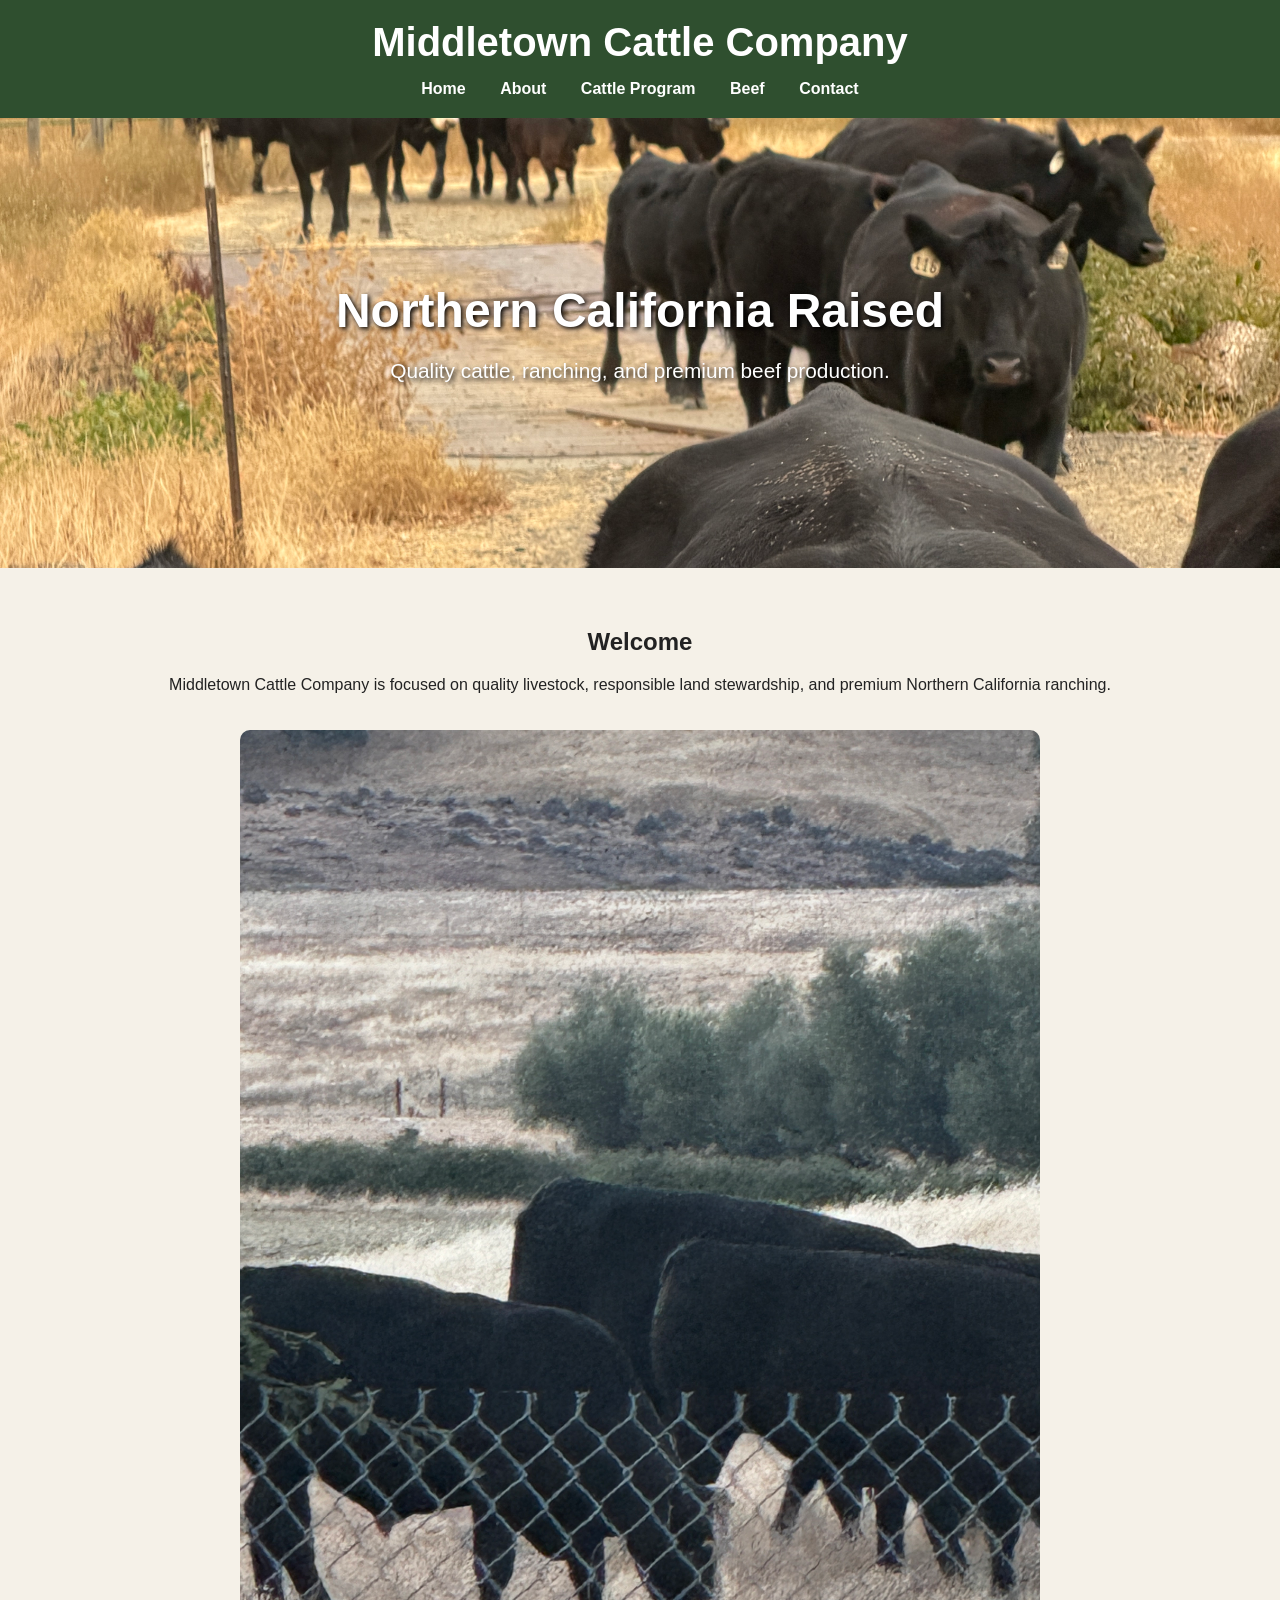
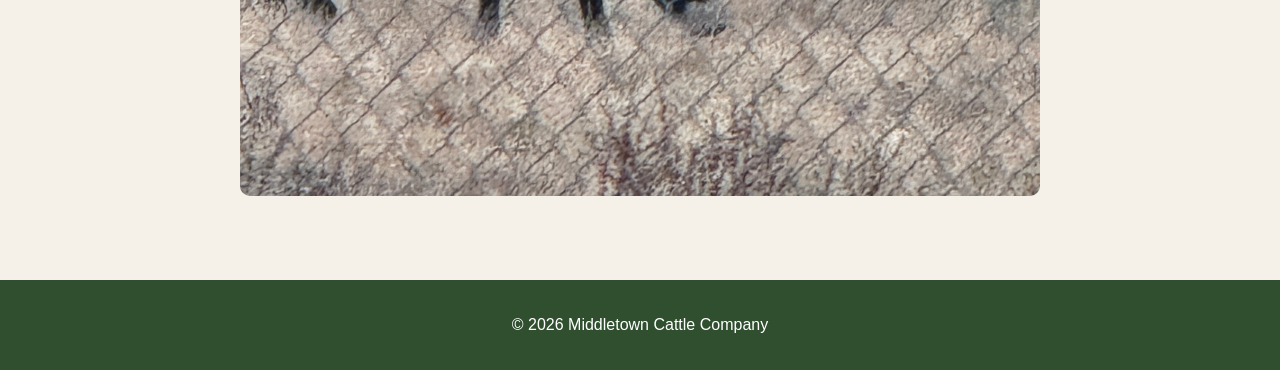
<file: index.html>
<!DOCTYPE html>
<html lang="en">
<head>
  <meta charset="UTF-8">
  <meta name="viewport" content="width=device-width, initial-scale=1.0">
  <title>Middletown Cattle Company</title>
  <link rel="stylesheet" href="style.css">
</head>
<body>

<header>
  <h1>Middletown Cattle Company</h1>
  <nav>
    <a href="index.html">Home</a>
    <a href="about.html">About</a>
    <a href="cattle.html">Cattle Program</a>
    <a href="beef.html">Beef</a>
    <a href="contact.html">Contact</a>
  </nav>
</header>

<section class="hero">
  <h2>Northern California Raised</h2>
  <p>Quality cattle, ranching, and premium beef production.</p>
</section>

<section class="content">
  <h2>Welcome</h2>
  <p>
    Middletown Cattle Company is focused on quality livestock,
    responsible land stewardship, and premium Northern California ranching.
  </p>

  <img src="IMG_4638.jpeg" alt="Cattle Ranch">
</section>

<footer>
  <p>© 2026 Middletown Cattle Company</p>
</footer>

</body>
</html>
</file>
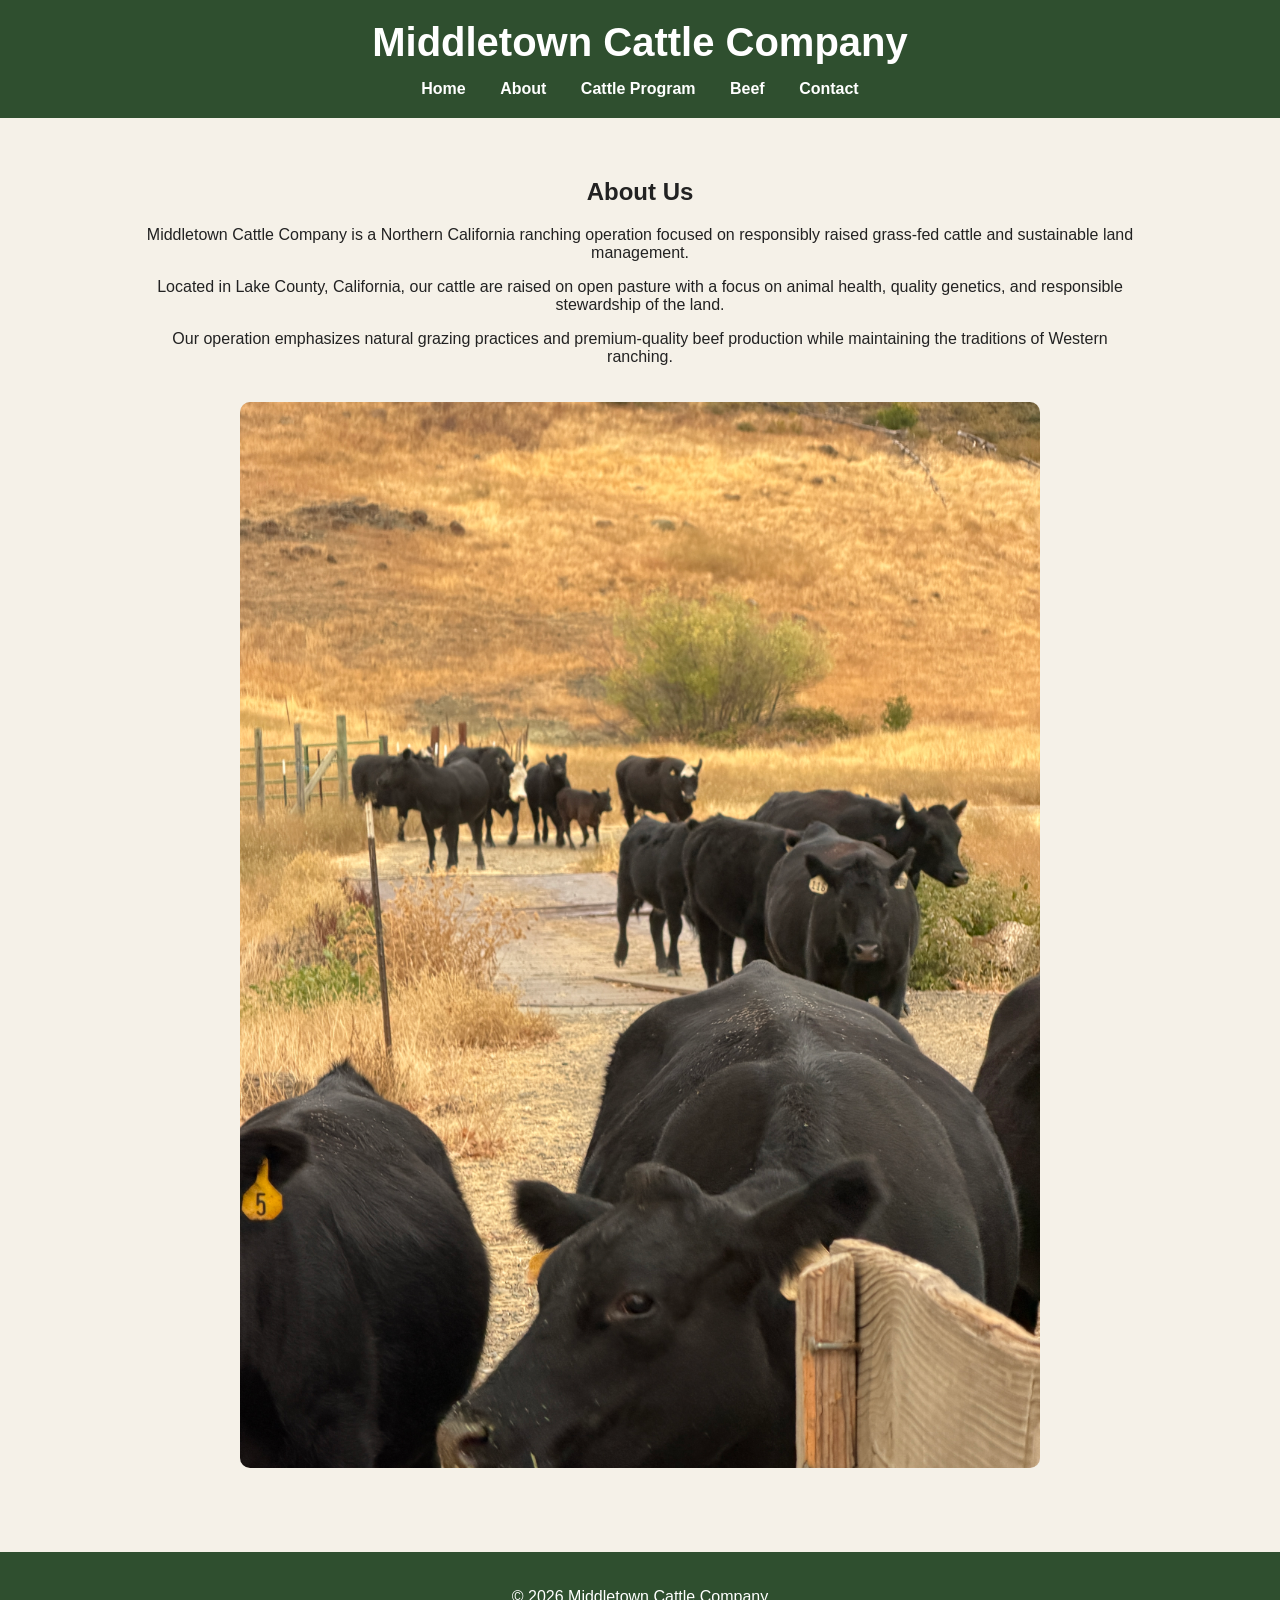
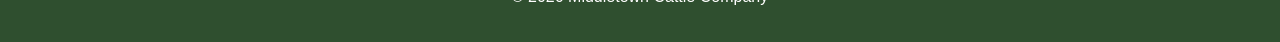
<file: about.html>
<!DOCTYPE html>
<html lang="en">
<head>
  <meta charset="UTF-8">
  <meta name="viewport" content="width=device-width, initial-scale=1.0">
  <title>About - Middletown Cattle Company</title>
  <link rel="stylesheet" href="style.css">
</head>
<body>

<header>
  <h1>Middletown Cattle Company</h1>
  <nav>
    <a href="index.html">Home</a>
    <a href="about.html">About</a>
    <a href="cattle.html">Cattle Program</a>
    <a href="beef.html">Beef</a>
    <a href="contact.html">Contact</a>
  </nav>
</header>

<section class="content">
  <h2>About Us</h2>

  <p>
    Middletown Cattle Company is a Northern California ranching operation
    focused on responsibly raised grass-fed cattle and sustainable land management.
  </p>

  <p>
    Located in Lake County, California, our cattle are raised on open pasture
    with a focus on animal health, quality genetics, and responsible stewardship
    of the land.
  </p>

  <p>
    Our operation emphasizes natural grazing practices and premium-quality beef
    production while maintaining the traditions of Western ranching.
  </p>

  <img src="IMG_6618.jpeg" alt="Grass Fed Cattle">
</section>

<footer>
  <p>© 2026 Middletown Cattle Company</p>
</footer>

</body>
</html>
</file>
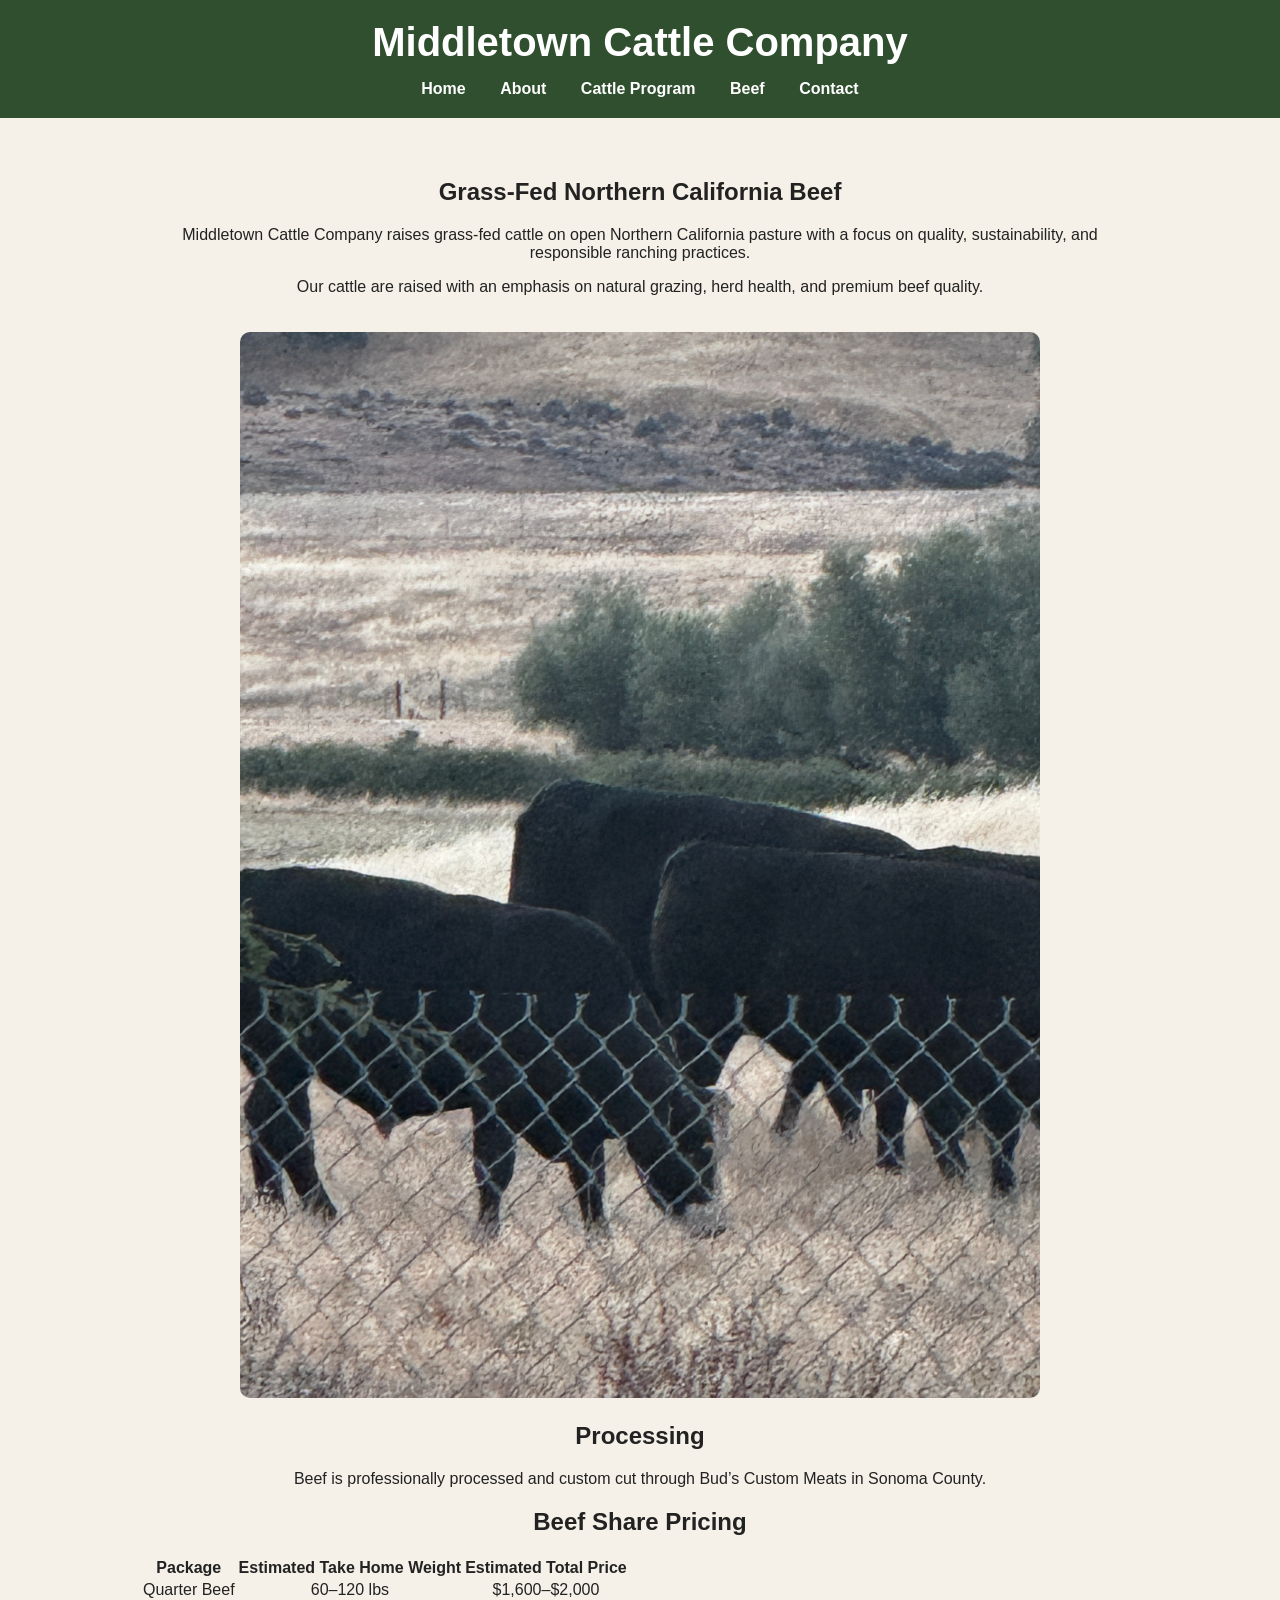
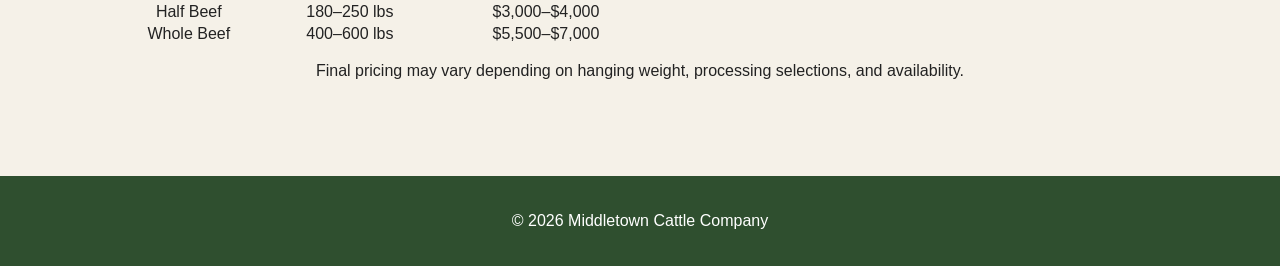
<file: beef.html>
<!DOCTYPE html>
<html lang="en">
<head>
  <meta charset="UTF-8">
  <meta name="viewport" content="width=device-width, initial-scale=1.0">
  <title>Beef - Middletown Cattle Company</title>
  <link rel="stylesheet" href="style.css">
</head>
<body>

<header>
  <h1>Middletown Cattle Company</h1>

  <nav>
    <a href="index.html">Home</a>
    <a href="about.html">About</a>
    <a href="cattle.html">Cattle Program</a>
    <a href="beef.html">Beef</a>
    <a href="contact.html">Contact</a>
  </nav>
</header>

<section class="content">

  <h2>Grass-Fed Northern California Beef</h2>

  <p>
    Middletown Cattle Company raises grass-fed cattle on open Northern California pasture
    with a focus on quality, sustainability, and responsible ranching practices.
  </p>

  <p>
    Our cattle are raised with an emphasis on natural grazing, herd health,
    and premium beef quality.
  </p>

  <img src="IMG_4638.jpeg" alt="Grass Fed Beef">

  <h2>Processing</h2>

  <p>
    Beef is professionally processed and custom cut through Bud’s Custom Meats
    in Sonoma County.
  </p>

  <h2>Beef Share Pricing</h2>

  <table class="pricing-table">

    <tr>
      <th>Package</th>
      <th>Estimated Take Home Weight</th>
      <th>Estimated Total Price</th>
    </tr>

    <tr>
      <td>Quarter Beef</td>
      <td>60–120 lbs</td>
      <td>$1,600–$2,000</td>
    </tr>

    <tr>
      <td>Half Beef</td>
      <td>180–250 lbs</td>
      <td>$3,000–$4,000</td>
    </tr>

    <tr>
      <td>Whole Beef</td>
      <td>400–600 lbs</td>
      <td>$5,500–$7,000</td>
    </tr>

  </table>

  <p>
    Final pricing may vary depending on hanging weight,
    processing selections, and availability.
  </p>

</section>

<footer>
  <p>© 2026 Middletown Cattle Company</p>
</footer>

</body>
</html>
</file>
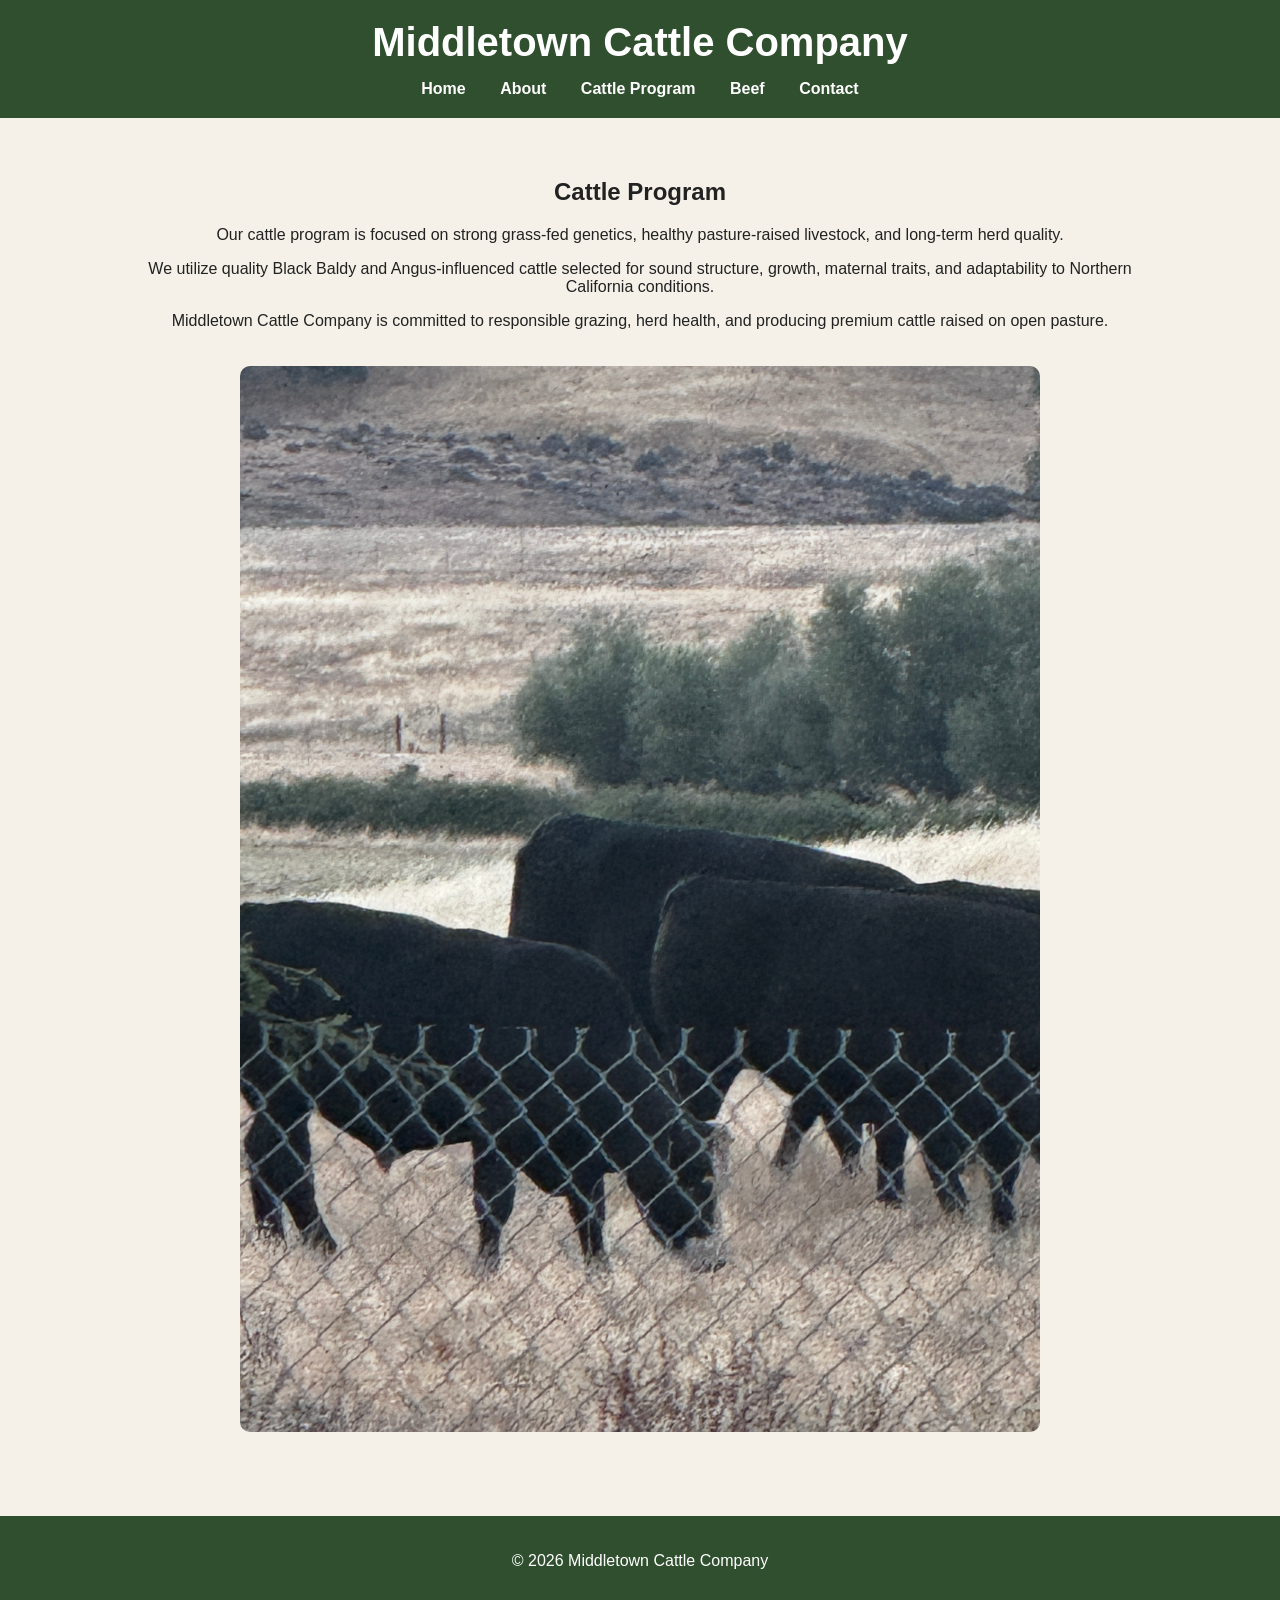
<file: cattle.html>
<!DOCTYPE html>
<html lang="en">
<head>
  <meta charset="UTF-8">
  <meta name="viewport" content="width=device-width, initial-scale=1.0">
  <title>Cattle Program - Middletown Cattle Company</title>
  <link rel="stylesheet" href="style.css">
</head>
<body>

<header>
  <h1>Middletown Cattle Company</h1>
  <nav>
    <a href="index.html">Home</a>
    <a href="about.html">About</a>
    <a href="cattle.html">Cattle Program</a>
    <a href="beef.html">Beef</a>
    <a href="contact.html">Contact</a>
  </nav>
</header>

<section class="content">
  <h2>Cattle Program</h2>

  <p>
    Our cattle program is focused on strong grass-fed genetics,
    healthy pasture-raised livestock, and long-term herd quality.
  </p>

  <p>
    We utilize quality Black Baldy and Angus-influenced cattle
    selected for sound structure, growth, maternal traits,
    and adaptability to Northern California conditions.
  </p>

  <p>
    Middletown Cattle Company is committed to responsible grazing,
    herd health, and producing premium cattle raised on open pasture.
  </p>

  <img src="IMG_4638.jpeg" alt="Cattle Program">
</section>

<footer>
  <p>© 2026 Middletown Cattle Company</p>
</footer>

</body>
</html>
</file>
<file: style.css>
body {
    margin: 0;
    font-family: Arial, sans-serif;
    background-color: #f5f1e8;
    color: #222;
}

header {
    background-color: #2f4f2f;
    color: white;
    padding: 20px;
    text-align: center;
}

header h1 {
    margin: 0;
    font-size: 2.5em;
}

nav {
    margin-top: 15px;
}

nav a {
    color: white;
    text-decoration: none;
    margin: 0 15px;
    font-weight: bold;
}

nav a:hover {
    text-decoration: underline;
}

.hero {
    background-image: url('IMG_6618.jpeg');
    background-size: cover;
    background-position: center;
    height: 450px;
    display: flex;
    flex-direction: column;
    justify-content: center;
    align-items: center;
    color: white;
    text-shadow: 2px 2px 5px black;
    text-align: center;
}

.hero h2 {
    font-size: 3em;
    margin: 0;
}

.hero p {
    font-size: 1.3em;
}

.content {
    max-width: 1000px;
    margin: auto;
    padding: 40px 20px;
    text-align: center;
}

.content img {
    width: 100%;
    max-width: 800px;
    margin-top: 20px;
    border-radius: 10px;
}

footer {
    background-color: #2f4f2f;
    color: white;
    text-align: center;
    padding: 20px;
    margin-top: 40px;
}
</file>
